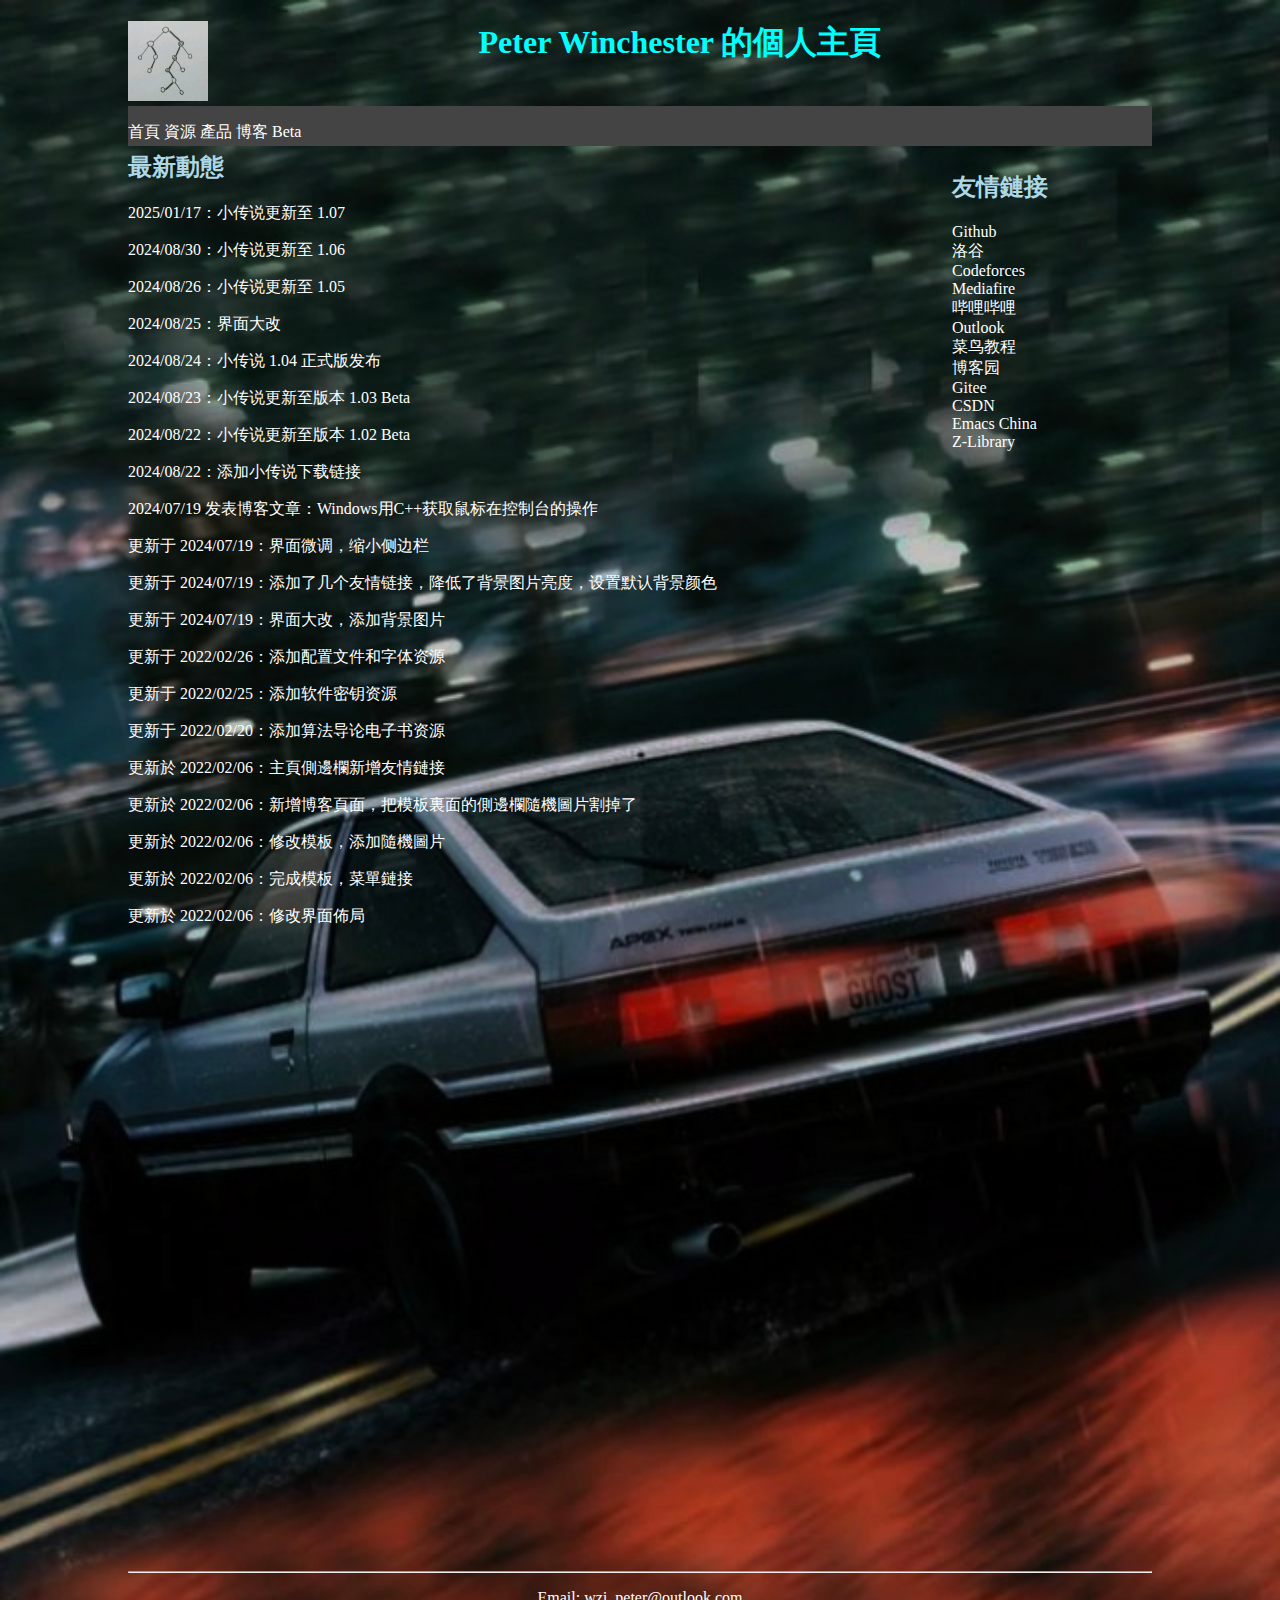
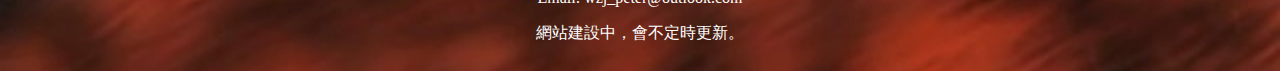
<file: index.html>
<!DOCTYPE html>
<html>
	<head>
		<meta charset="utf-8" />

		<title>Welcome - Peter Winchester</title>
		<link rel="icon" href="轻重边.jpg" type="image/x-icon" />
		<link rel="stylesheet" href="style.css" type="text/css">

	</head>
	<body>	
		<div id="container">
			<div id="header">
				<img src="轻重边.jpg" style="width:80px;height:80px;float:left" />

				<h1 style="color:cyan;">Peter Winchester 的個人主頁</h1>
			</div>
			<div id="menu">
				<p>
					<a href="index.html">首頁</a>
					<a href="resource.html">資源</a>
					<a href="products.html">產品</a>
					<a href="blog.html">博客</a>
				  	<a href="beta.html">Beta</a>
				</p>
			</div>
			<!--<div id="content_sidebar">-->
			<div id="sidebar">
				<h2 style="color:lightblue">友情鏈接</h2>
				<p>
					<a href="https://www.github.com">Github</a><br>
					<a href="https://www.luogu.com.cn">洛谷</a><br>
					<a href="https://codeforces.com">Codeforces</a><br>
					<a href="https://www.mediafire.com">Mediafire</a><br>
					<a href="https://www.bilibili.com">哔哩哔哩</a><br>
					<a href="https://www.outlook.com">Outlook</a><br>
					<a href="https://www.runoob.com">菜鸟教程</a><br>
					<a href="https://www.cnblogs.com">博客园</a><br>
					<a href="https://gitee.com">Gitee</a><br>
					<a href="https://blog.csdn.net">CSDN</a><br>
					<a href="https://emacs-china.org">Emacs China</a><br>
					<a href="https://zh.z-lib.gs">Z-Library</a><br>
				</p>
			</div>
			<!-- 在這裏寫頁面內容 -->
			<h2 style="color:lightblue">最新動態</h2>
			<p>2025/01/17：小传说更新至 1.07</p>
			<p>2024/08/30：小传说更新至 1.06</p>
			<p>2024/08/26：小传说更新至 1.05</p>
			<p>2024/08/25：界面大改</p>
			<p>2024/08/24：小传说 1.04 正式版发布</p>
			<p>2024/08/23：小传说更新至版本 1.03 Beta</p>
			<p>2024/08/22：小传说更新至版本 1.02 Beta</p>
			<p>2024/08/22：添加小传说下载链接</p>
			<p>2024/07/19 发表博客文章：Windows用C++获取鼠标在控制台的操作</p>
			<p>更新于 2024/07/19：界面微调，缩小侧边栏</p>
			<p>更新于 2024/07/19：添加了几个友情链接，降低了背景图片亮度，设置默认背景颜色</p>
			<p>更新于 2024/07/19：界面大改，添加背景图片</p>
			<p>更新于 2022/02/26：添加配置文件和字体资源</p>
			<p>更新于 2022/02/25：添加软件密钥资源</p>
			<p>更新于 2022/02/20：添加算法导论电子书资源</p>
			<p>更新於 2022/02/06：主頁側邊欄新增友情鏈接</p>
			<p>更新於 2022/02/06：新增博客頁面，把模板裏面的側邊欄隨機圖片割掉了</p>
			<p>更新於 2022/02/06：修改模板，添加隨機圖片</p>
			<p>更新於 2022/02/06：完成模板，菜單鏈接</p>
			<p>更新於 2022/02/06：修改界面佈局</p>
			
			<div id="bottom">
				<hr />

				<p>Email: wzj_peter@outlook.com</p>
				<p>網站建設中，會不定時更新。</p>
			</div>
		</div>
		
	</body>
</html>
</file>
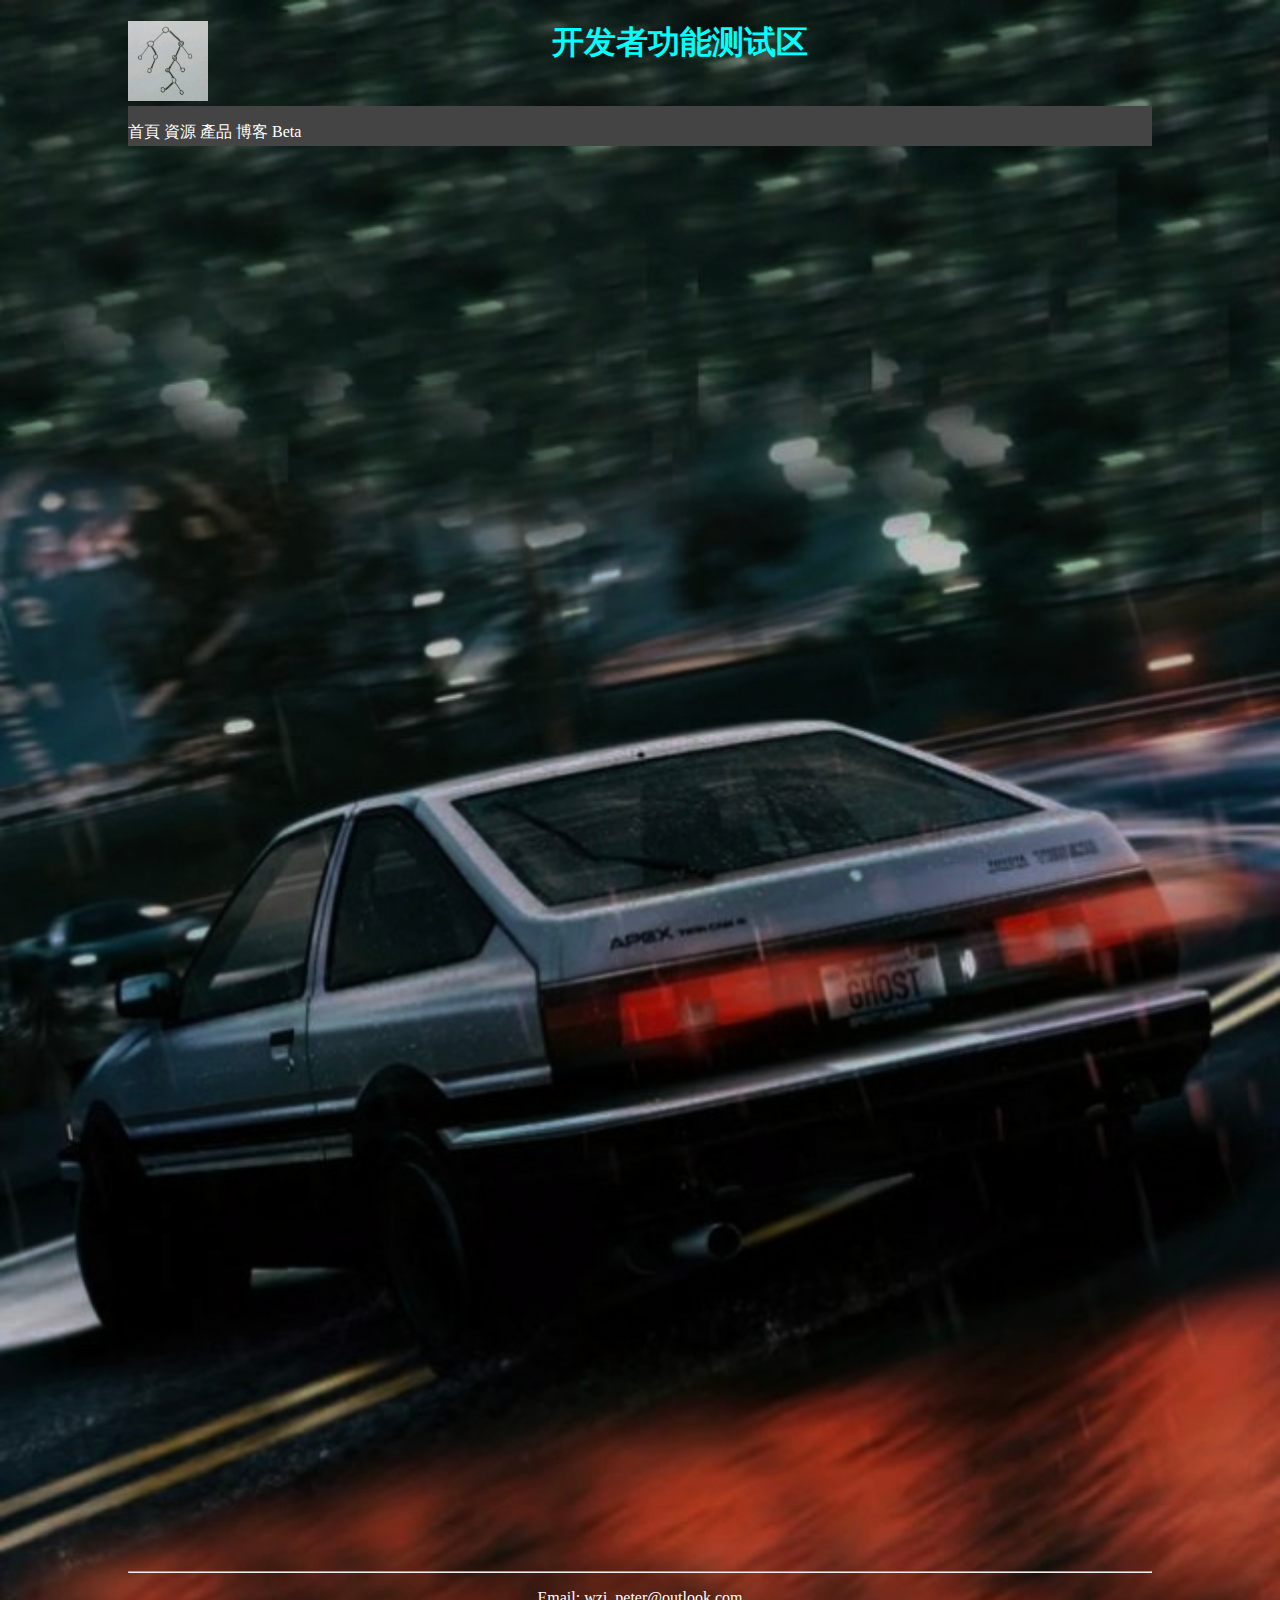
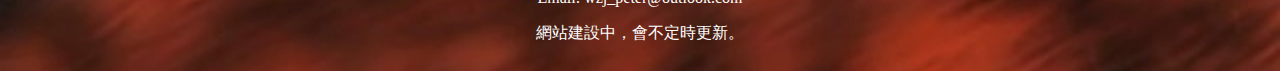
<file: beta.html>
<!DOCTYPE html>
<html>
	<head>
		<meta charset="utf-8" />

		<title>Beta - Peter Winchester</title>
		<link rel="icon" href="轻重边.jpg" type="image/x-icon" />
		<link rel="stylesheet" href="style.css" type="text/css">

	</head>
	<body>
		<div id="container">
			<div id="header">
				<img src="轻重边.jpg" style="width:80px;height:80px;float:left" />

				<h1 style="color:cyan">开发者功能测试区</h1>
			</div>
			<div id="menu">
				<p>
					<a href="index.html">首頁</a>
					<a href="resource.html">資源</a>
					<a href="products.html">產品</a>
					<a href="blog.html">博客</a>
				  <a href="beta.html">Beta</a>
				</p>
			</div>
			<!--<div id="content_sidebar">-->
			<div id="sidebar">
			
			</div>
			<!-- 在這裏寫頁面內容 -->
			<div id="bottom">
				<hr />

				<p>Email: wzj_peter@outlook.com</p>
				<p>網站建設中，會不定時更新。</p>
			</div>
		</div>
	</body>
</html>
</file>
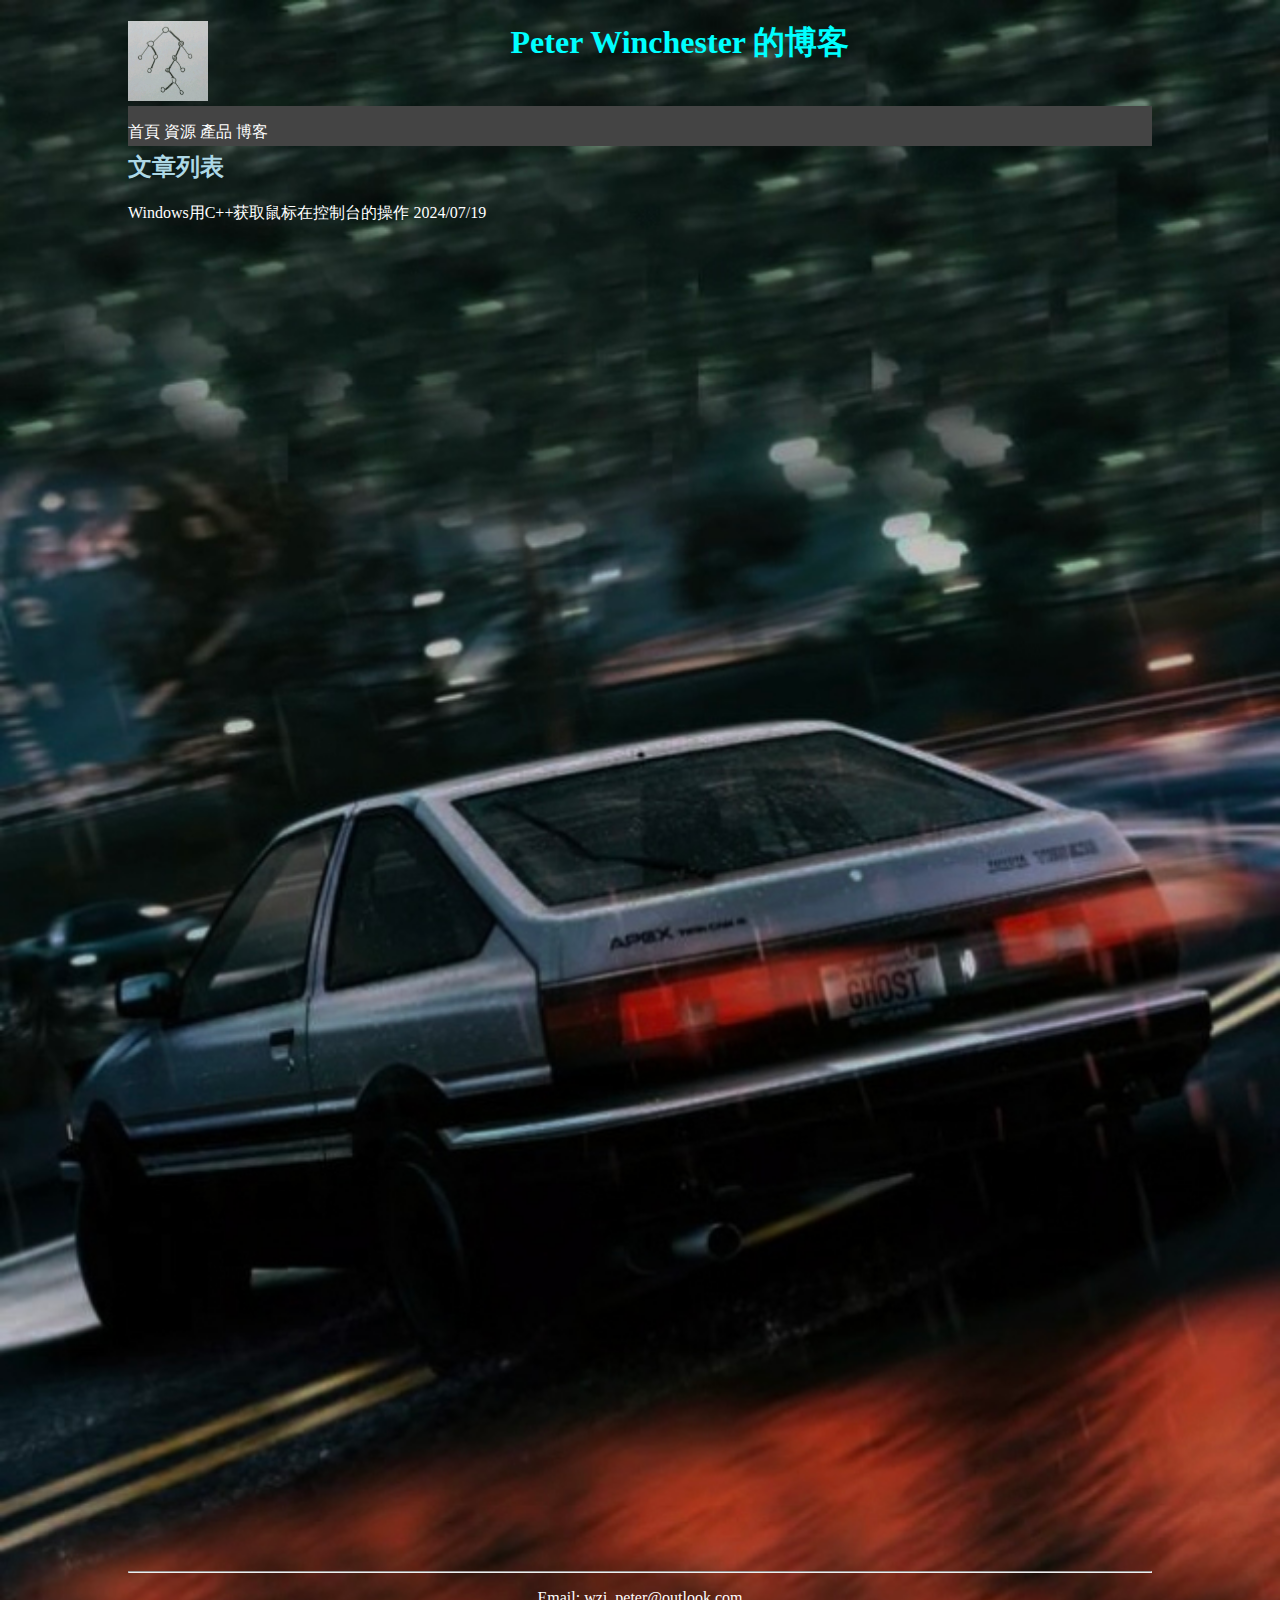
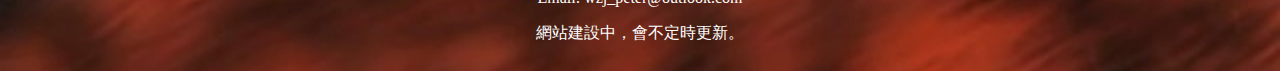
<file: blog.html>
<!DOCTYPE html>
<html>
	<head>
		<meta charset="utf-8" />

		<title>博客 - Peter Winchester</title>
		<link rel="icon" href="轻重边.jpg" type="image/x-icon" />
		<link rel="stylesheet" href="style.css" type="text/css">
	</head>
	<body>
		<div id="container">
			<div id="header">
				<img src="轻重边.jpg" style="width:80px;height:80px;float:left" />

				<h1 style="color:cyan">Peter Winchester 的博客</h1>
			</div>
			<div id="menu">
				<p>
					<a href="index.html">首頁</a>
					<a href="resource.html">資源</a>
					<a href="products.html">產品</a>
					<a href="blog.html">博客</a>
				</p>
			</div>
			<!--<div id="content_sidebar">-->
			<div id="sidebar">
			
			</div>
			<!-- 在這裏寫頁面內容 -->
			<h2 style="color:lightblue">文章列表</h2>
				<!-- <p>暫時還沒有文章。。-_-||</p> -->
				<a href="blogs/2024071901/2024071901.html">
				  Windows用C++获取鼠标在控制台的操作 2024/07/19
				</a>
				
			<div id="bottom">
				<hr />

				<p>Email: wzj_peter@outlook.com</p>
				<p>網站建設中，會不定時更新。</p>
			</div>
		</div>
	</body>
</html>
</file>
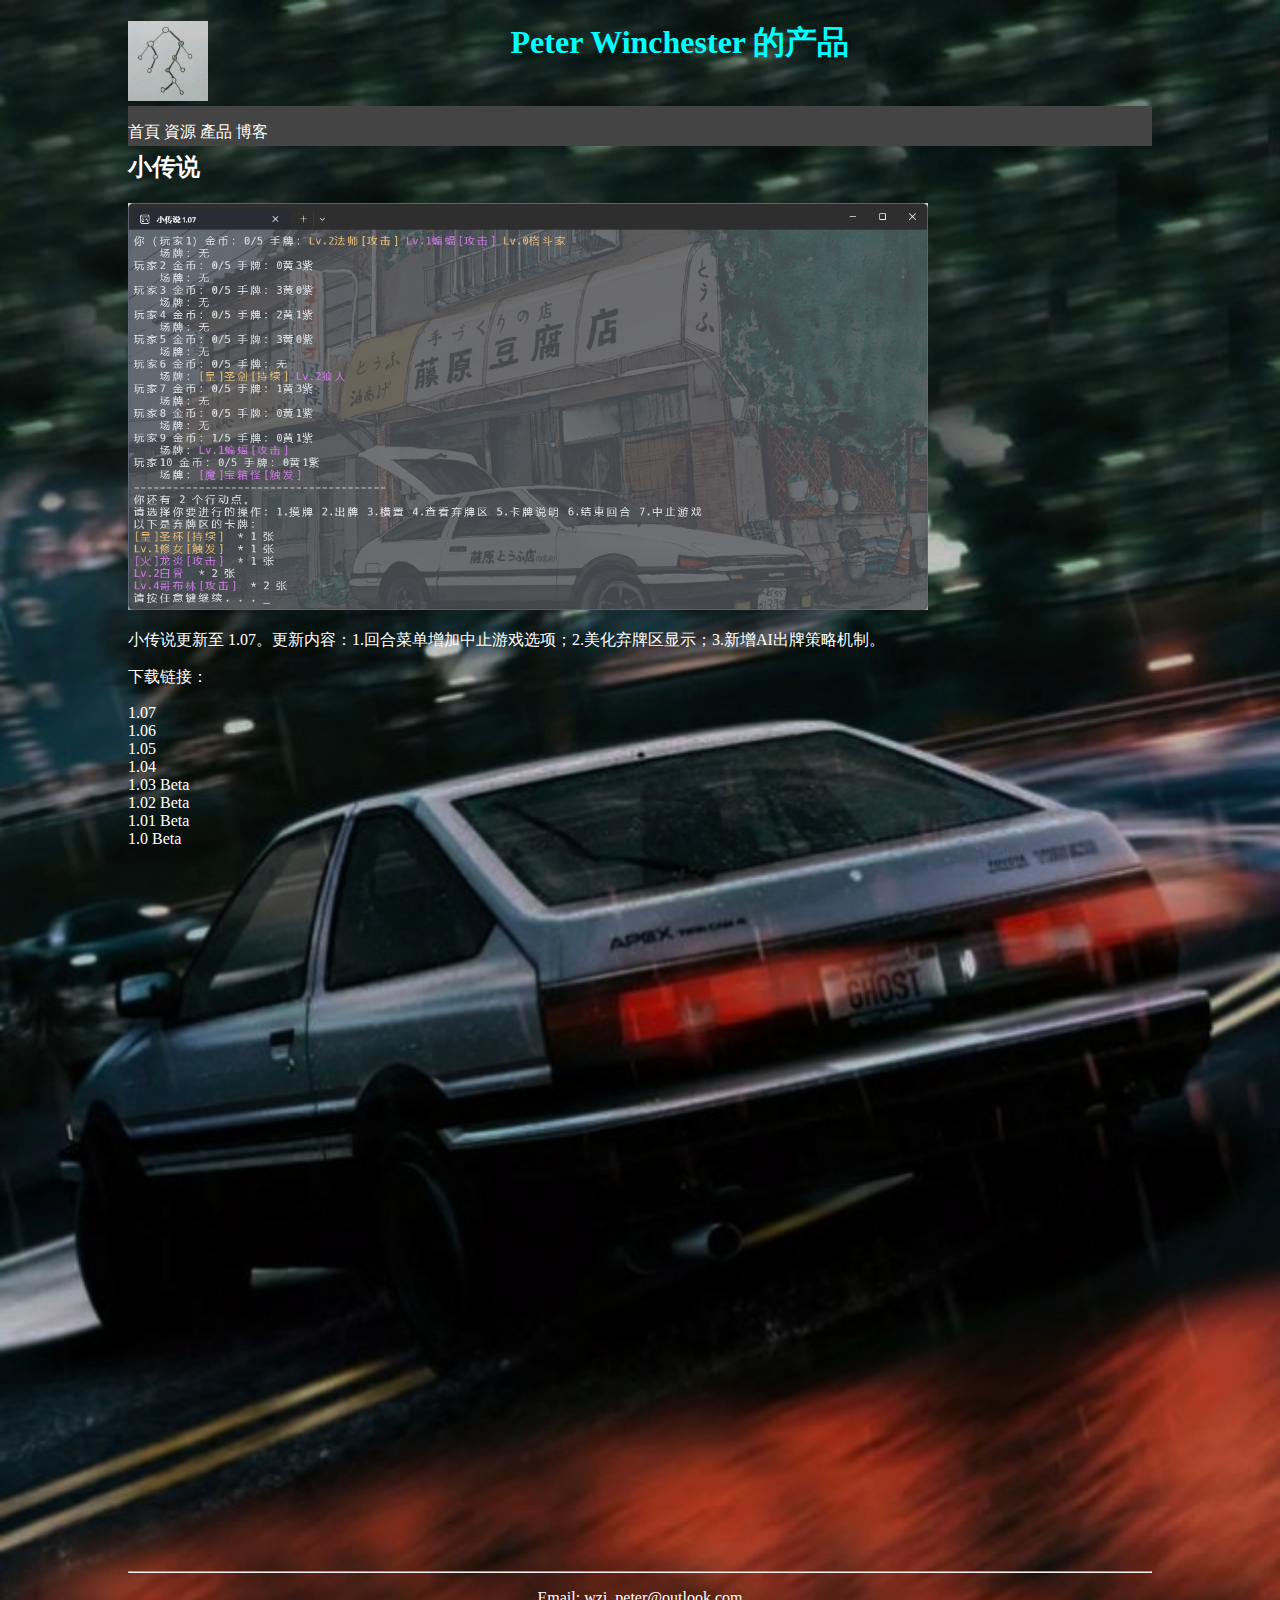
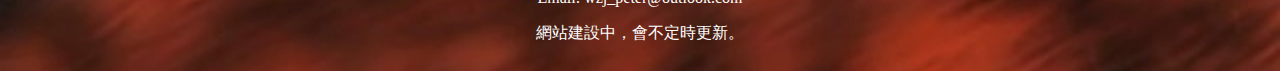
<file: products.html>
<!DOCTYPE html>
<html>
	<head>
		<meta charset="utf-8" />

		<title>產品 - Peter Winchester</title>
		<link rel="icon" href="轻重边.jpg" type="image/x-icon" />
		<link rel="stylesheet" href="style.css" type="text/css">

	</head>
	<body>
		<div id="container">
			<div id="header">
				<img src="轻重边.jpg" style="width:80px;height:80px;float:left" />

				<h1 style="color:cyan">Peter Winchester 的产品</h1>
			</div>
			<div id="menu">
				<p>
					<a href="index.html">首頁</a>
					<a href="resource.html">資源</a>
					<a href="products.html">產品</a>
					<a href="blog.html">博客</a>
				</p>
			</div>
			<div id="sidebar">
			
			</div>
			<!-- 在這裏寫頁面內容 -->
			<h2>小传说</h2>
			<img src="小传说1.07p1.png" style="max-width: 800px;"><br>
			<p>小传说更新至 1.07。更新内容：1.回合菜单增加中止游戏选项；2.美化弃牌区显示；3.新增AI出牌策略机制。</p>
			<p>下载链接：</p>
			<a href="https://www.mediafire.com/file/rqti64dn3btnytw/HeroTales_1.07.exe/file" target="_blank">1.07</a><br>
			<a href="https://www.mediafire.com/file/3x9ai9bbehocrqs/HeroTales_1.06.exe/file" target="_blank">1.06</a><br>
			<a href="https://www.mediafire.com/file/w3xowblz51yz5mv/HeroTales_1.05.exe/file" target="_blank">1.05</a><br>
			<a href="https://www.mediafire.com/file/g398mqqh4swlzvp/HeroTales_1.04.exe/file" target="_blank">1.04</a><br>
			<a href="https://www.mediafire.com/file/vgt583kf2lsepdq/HeroTales_1.03_Beta.exe/file" target="_blank">1.03 Beta</a><br>
			<a href="https://www.mediafire.com/file/98g9fawdcqm7isk/HeroTales_1.02_Beta.exe/file" target="_blank">1.02 Beta</a><br>
			<a href="https://www.mediafire.com/file/eelt95nexpu9pya/HeroTales_1.01_Beta.exe/file" target="_blank">1.01 Beta</a><br>
			<a href="https://www.mediafire.com/file/20jeth10w90vgtp/HeroTales_1.0_Beta.exe/file" target="_blank">1.0 Beta</a>

			<div id="bottom">
				<hr />

				<p>Email: wzj_peter@outlook.com</p>
				<p>網站建設中，會不定時更新。</p>
			</div>
		</div>
	</body>
</html>
</file>
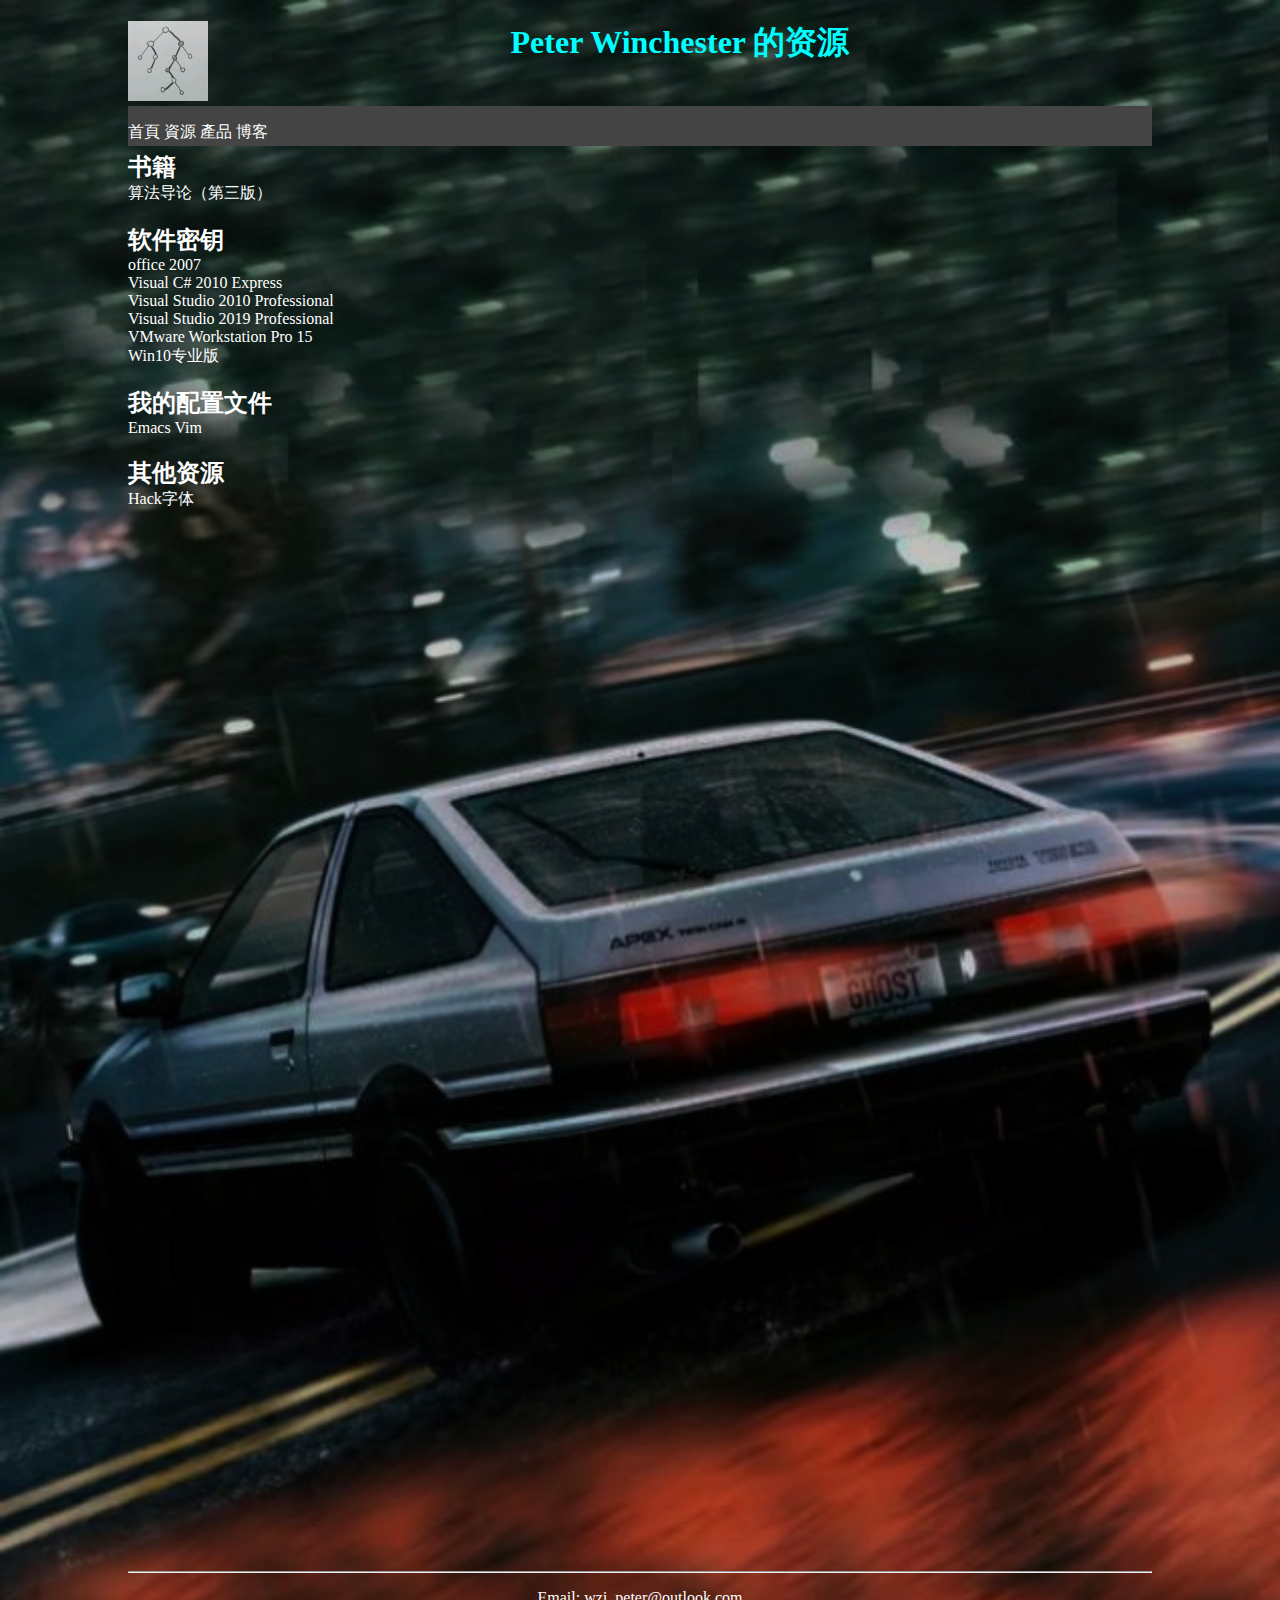
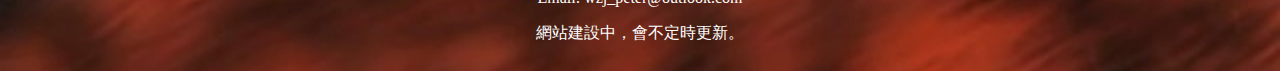
<file: resource.html>
<!DOCTYPE html>
<html>
	<head>
		<meta charset="utf-8" />

		<title>资源 - Peter Winchester</title>
		<link rel="icon" href="轻重边.jpg" type="image/x-icon" />
		<link rel="stylesheet" href="style.css" type="text/css">

	</head>
	<body>
		<div id="container">
			<div id="header">
				<img src="轻重边.jpg" style="width:80px;height:80px;float:left" />

				<h1 style="color:cyan">Peter Winchester 的资源</h1>
			</div>
			<div id="menu">
				<p>
					<a href="index.html">首頁</a>
					<a href="resource.html">資源</a>
					<a href="products.html">產品</a>
					<a href="blog.html">博客</a>
				</p>
			</div>
			<!--<div id="content_sidebar">-->
			<div id="sidebar">
				
			</div>
			<!--<div id="content">-->
			<!-- 在這裏寫頁面內容 -->
			<h2 style="margin-bottom: 0;">书籍</h2>
				<a target="_blank" href="https://www.mediafire.com/file/xib9j3gxraqq8la/%25E7%25AE%2597%25E6%25B3%2595%25E5%25AF%25BC%25E8%25AE%25BA_%25E5%258E%259F%25E4%25B9%25A6%25E7%25AC%25AC3%25E7%2589%2588_CHS.pdf/file">算法导论（第三版）</a>
				<h2 style="margin-bottom: 0;">软件密钥</h2>
				<a target="_blank" href="https://www.mediafire.com/file/ouorn572efafzoy/office2007%25E5%25AF%2586%25E9%2592%25A5.txt/file">office 2007<br></a>
				<a target="_blank" href="https://www.mediafire.com/file/rcju7kfebtvo9e1/visual_c%2523_2010_express%25E6%25B3%25A8%25E5%2586%258C%25E5%25AF%2586%25E9%2592%25A5.txt/file">Visual C# 2010 Express<br></a>
				<a target="_blank" href="https://www.mediafire.com/file/dgeb1pclkav1ul2/Visual_Studio_2010_Professional%25E5%25AF%2586%25E9%2592%25A5.txt/file">Visual Studio 2010 Professional<br></a>
				<a target="_blank" href="https://www.mediafire.com/file/2unj35nshjo6mo4/Visual_Studio_2019_Professional%25E5%25AF%2586%25E9%2592%25A5.txt/file">Visual Studio 2019 Professional<br></a>
				<a target="_blank" href="https://www.mediafire.com/file/w8g9h8thmm0tqy5/VMware_Workstation_Pro_15%25E5%25AF%2586%25E9%2592%25A5.txt/file">VMware Workstation Pro 15<br></a>
				<a target="_blank" href="https://www.mediafire.com/file/1g33v73ynj5ol62/Win10%25E4%25B8%2593%25E4%25B8%259A%25E7%2589%2588%25E5%25AF%2586%25E9%2592%25A5.txt/file">Win10专业版<br></a>
				<h2 style="margin-bottom: 0;">我的配置文件</h2>
				<a target="_blank" href="https://www.mediafire.com/file/s1k1plywzsmh3u6/Emacs.zip/file">Emacs</a>
				<a target="_blank" href="https://www.mediafire.com/file/eu6683n6uzdpo5r/_vimrc/file">Vim</a>
				<h2 style="margin-bottom: 0;">其他资源</h2>
				<a target="_blank" href="https://www.mediafire.com/file/t2gl06lcfvvkzfz/Hack.zip/file">Hack字体</a>

			<!--</div>
			</div>-->
			<div id="bottom">
				<hr />

				<p>Email: wzj_peter@outlook.com</p>
				<p>網站建設中，會不定時更新。</p>
			</div>
		</div>
	</body>
</html>
</file>
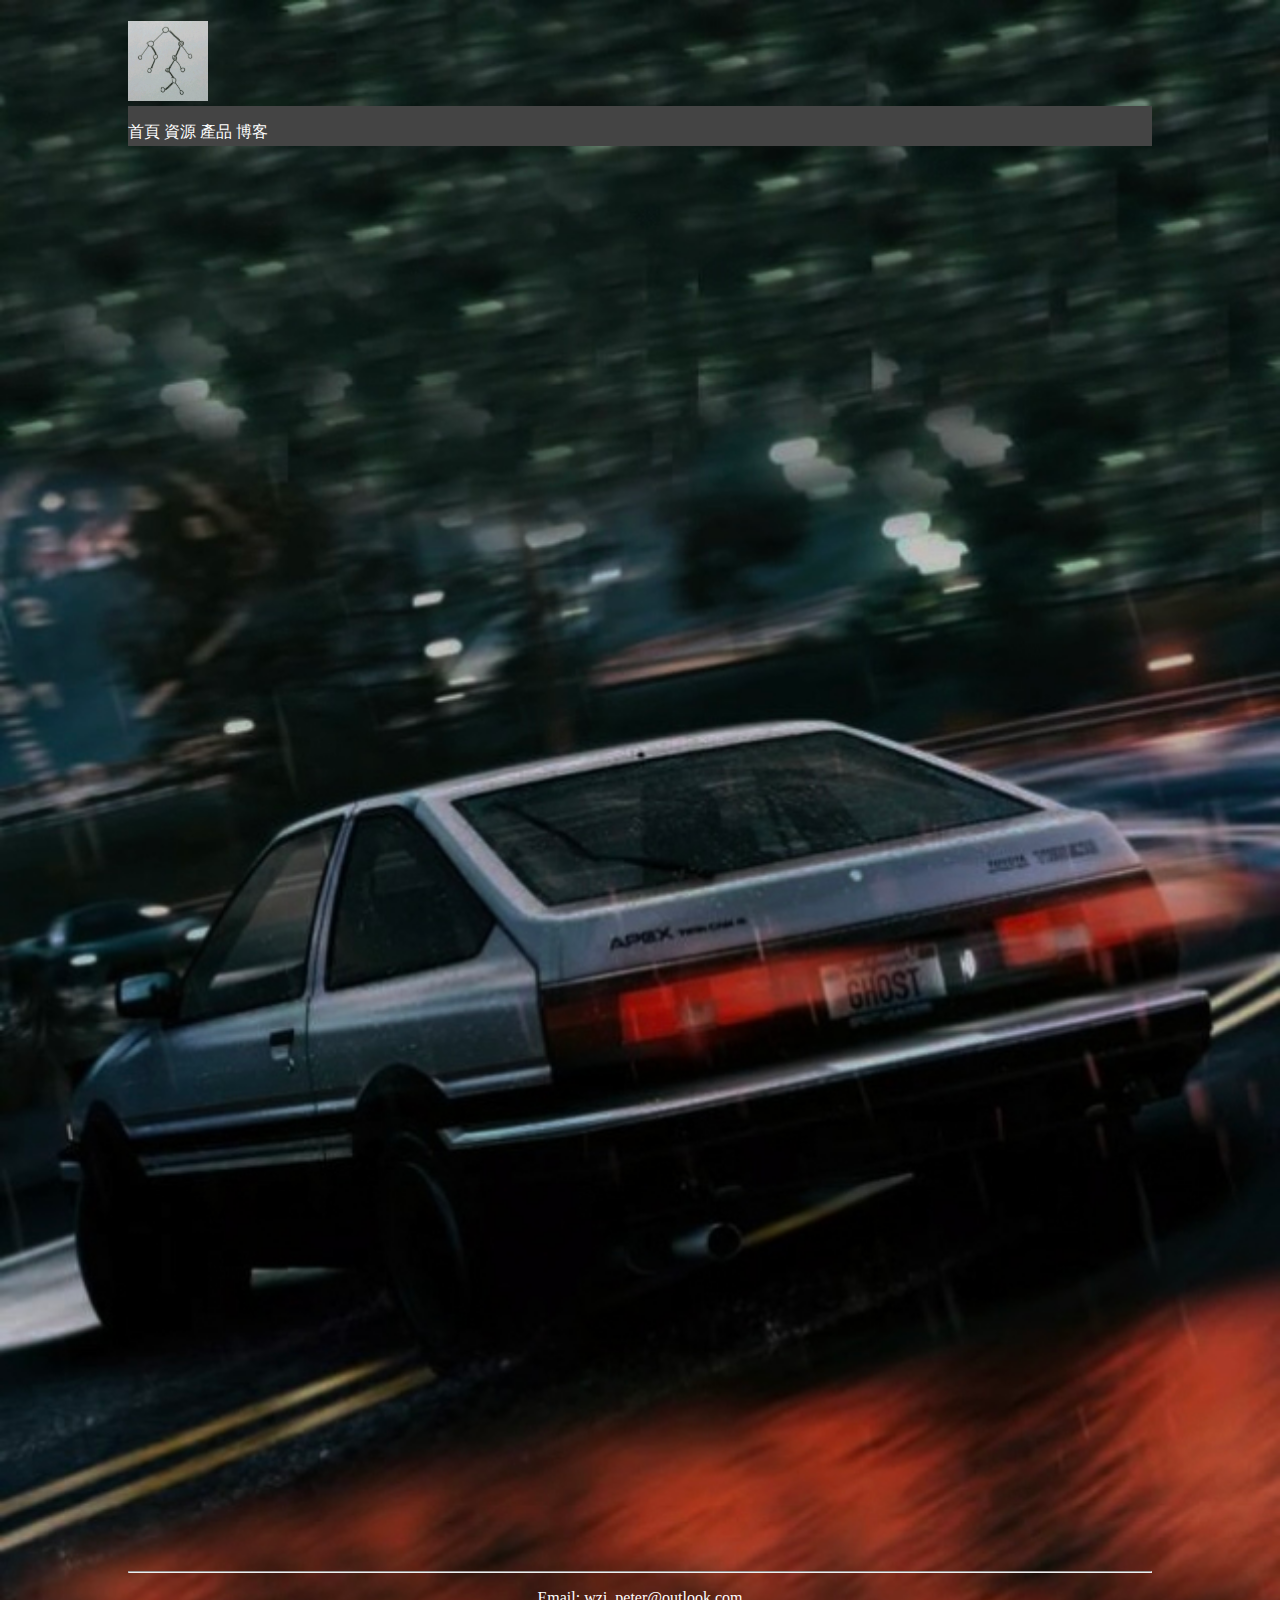
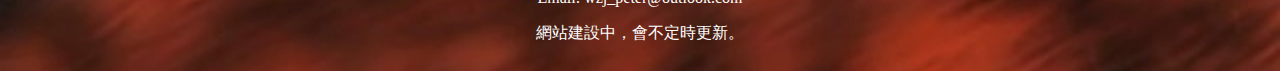
<file: template.html>
<!DOCTYPE html>
<html>
	<head>
		<meta charset="utf-8" />

		<title></title>
		<link rel="icon" href="轻重边.jpg" type="image/x-icon" />
		<link rel="stylesheet" href="style.css" type="text/css">

	</head>
	<body>
		<div id="container">
			<div id="header">
				<img src="轻重边.jpg" style="width:80px;height:80px;float:left" />

				<h1 style="color:cyan"></h1>
			</div>
			<div id="menu">
				<p>
					<a href="index.html">首頁</a>
					<a href="resource.html">資源</a>
					<a href="products.html">產品</a>
					<a href="blog.html">博客</a>
				</p>
			</div>
			<!--<div id="content_sidebar">-->
			<div id="sidebar">
			
			</div>
			<!-- 在這裏寫頁面內容 -->
			<div id="bottom">
				<hr />

				<p>Email: wzj_peter@outlook.com</p>
				<p>網站建設中，會不定時更新。</p>
			</div>
		</div>
	</body>
</html>
</file>
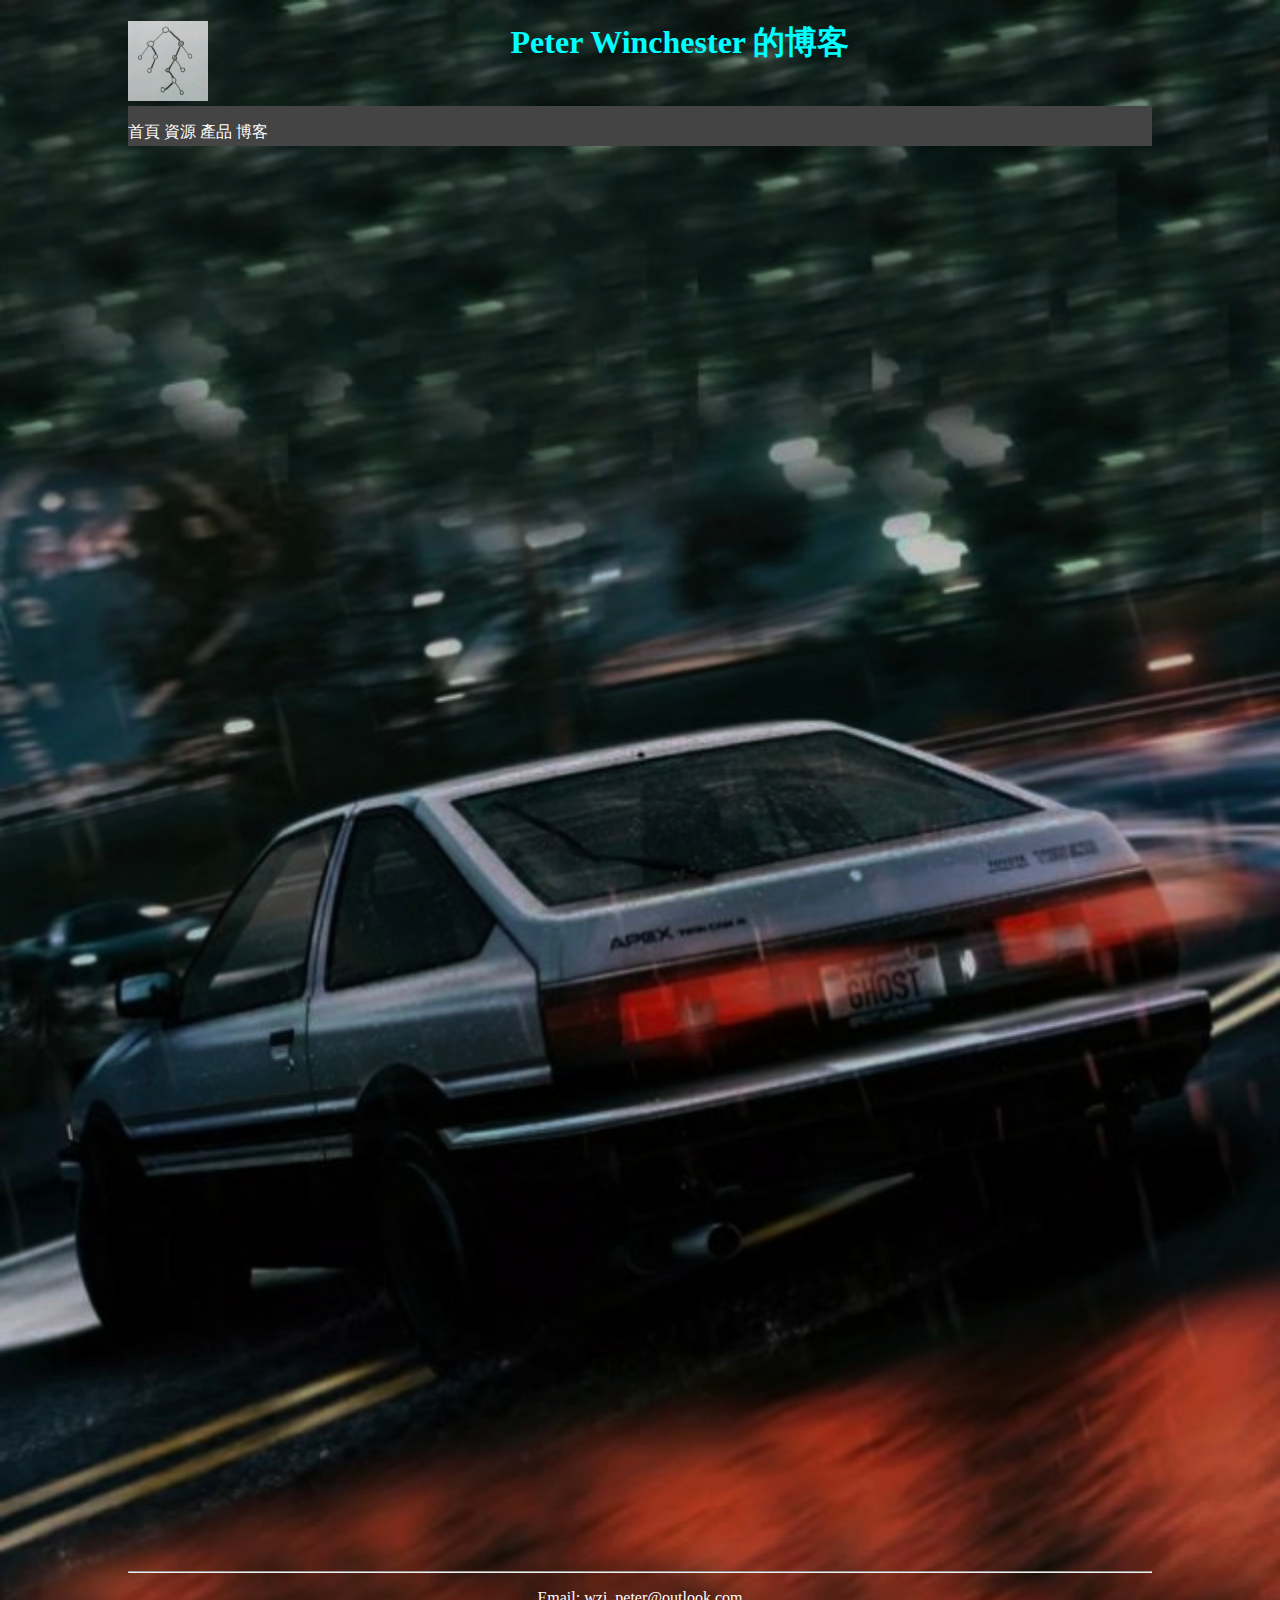
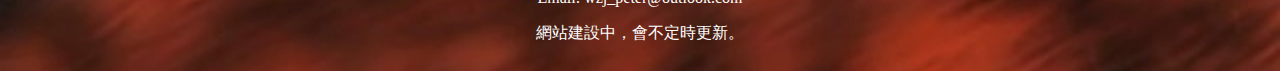
<file: blogs/blog_template.html>
<!DOCTYPE html>
<html>
	<head>
		<meta charset="utf-8" />

		<title></title>
		<link rel="icon" href="../../轻重边.jpg" type="image/x-icon" />
		<link rel="stylesheet" href="../../style.css" type="text/css">
		</head>
	<body>
		<div id="container">
			<div id="header">
				<img src="../../轻重边.jpg" style="width:80px;height:80px;float:left" />

				<h1 style="color:cyan">Peter Winchester 的博客</h1>
			</div>
			<div id="menu">
				<p>
					<a href="../../index.html">首頁</a>
					<a href="../../resource.html">資源</a>
					<a href="../../products.html">產品</a>
					<a href="../../blog.html">博客</a>
				</p>
			</div>
			<!--<div id="content_sidebar">-->
			<div id="sidebar">
			
			</div>
			<!-- 在這裏寫頁面內容 -->
			<div id="bottom">
				<hr />

				<p>Email: wzj_peter@outlook.com</p>
				<p>網站建設中，會不定時更新。</p>
			</div>
		</div>
	</body>
</html>
</file>
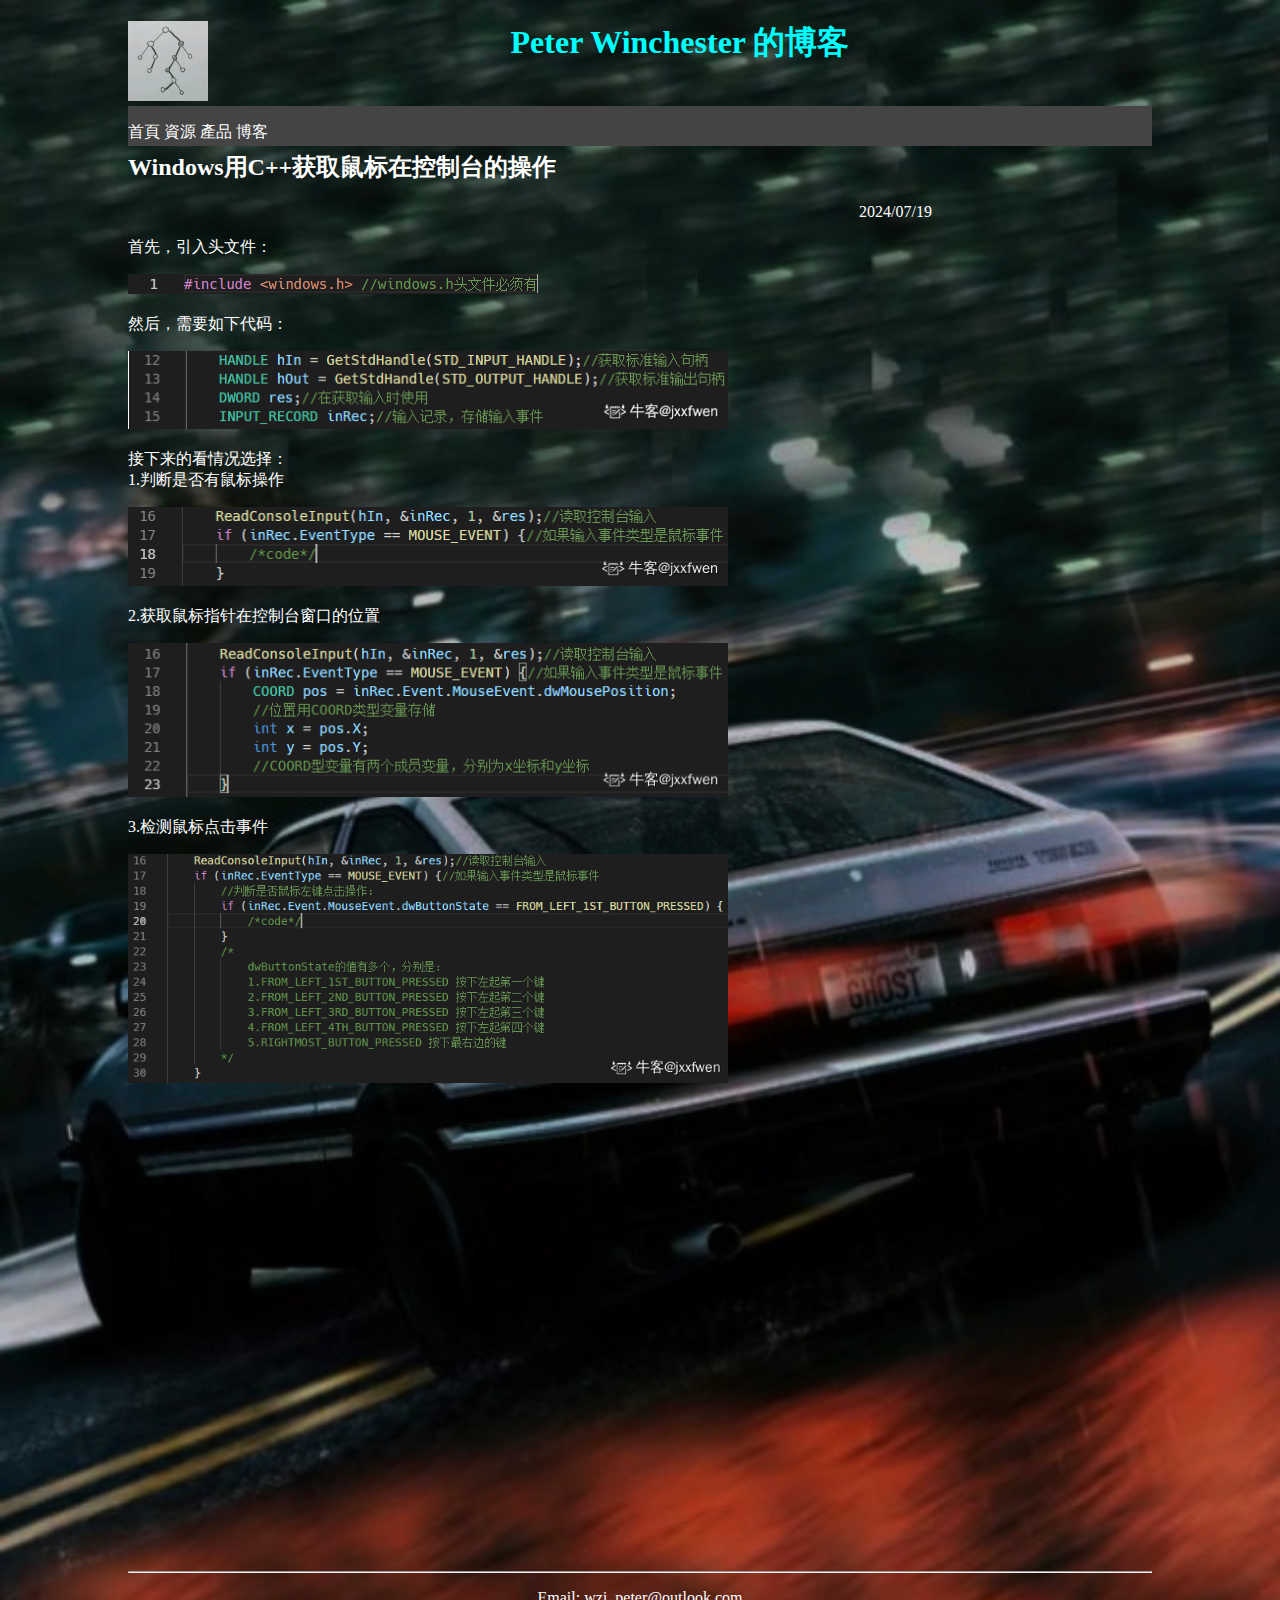
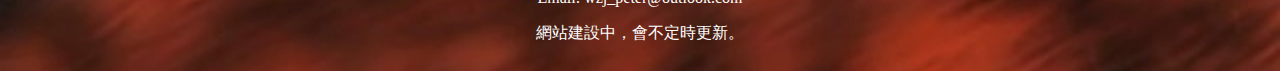
<file: blogs/2024071901/2024071901.html>
<!DOCTYPE html>
<html>
	<head>
		<meta charset="utf-8" />

		<title>Windows用C++获取鼠标在控制台的操作 - Peter Winchester</title>
		<link rel="icon" href="../../轻重边.jpg" type="image/x-icon" />

		<link rel="stylesheet" type="text/css" href="../../style.css" />

	</head>
	<body>
		<div id="container">
			<div id="header">
				<img src="../../轻重边.jpg" style="width:80px;height:80px;float:left" />

				<h1 style="color:cyan">Peter Winchester 的博客</h1>
			</div>
			<div id="menu">
				<p>
					<a href="../../index.html">首頁</a>
					<a href="../../resource.html">資源</a>
					<a href="../../products.html">產品</a>
					<a href="../../blog.html">博客</a>
				</p>
			</div>
			<!--<div id="content_sidebar">-->
			<div id="sidebar"></div>
			<!-- 在這裏寫頁面內容 -->
			<h2>Windows用C++获取鼠标在控制台的操作</h2>
			<p style="text-align:right">2024/07/19</p>
			<p>首先，引入头文件：</p>
			<img src="1.png" />

			<p>然后，需要如下代码：</p>
			<img src="2.png" style="width:600px" />

			<p>接下来的看情况选择：
				<br />
1.判断是否有鼠标操作
			</p>
			<img src="3.png" style="width:600px" />

			<p>2.获取鼠标指针在控制台窗口的位置</p>
			<img src="4.png" style="width:600px" />

			<p>3.检测鼠标点击事件</p>
			<img src="5.png" style="width:600px"/>
			<div id="bottom">
				<hr />

				<p>Email: wzj_peter@outlook.com</p>
				<p>網站建設中，會不定時更新。</p>
			</div>
		</div>
	</body>
</html>
</file>
<file: style.css>
a {
      color: #ffffff;
      text-decoration: none;
}

body {
      background: url("ae86_1.jpg") no-repeat;
      background-attachment: fixed;
      background-size: 100%;
      background-color: #444444;
      color: #ffffff;
}

#container {
      width: 1024px;
      height: 1600px;
      margin: auto;
}

#header {
      width: 1024px;
      /* background-color:#97e9ff; */
      height: 80px;
      text-align: center;
}

#menu {
      height: 40px;
      float: left;
      width: 1024px;
      background-color:#444444;
      clear: both;
      /* border-style: dashed; */
      margin-top: 5px;
      margin-bottom: 5px;
}

#sidebar {
      /* background-color:#fbffb6; */
      width: 200px;
      height: 1420px;
      float: right;
      margin-left: 20px;
}

#bottom {
      clear: both;
      height: 100px;
      text-align: center;
      /* background-color:#ffffff; */
}
</file>
